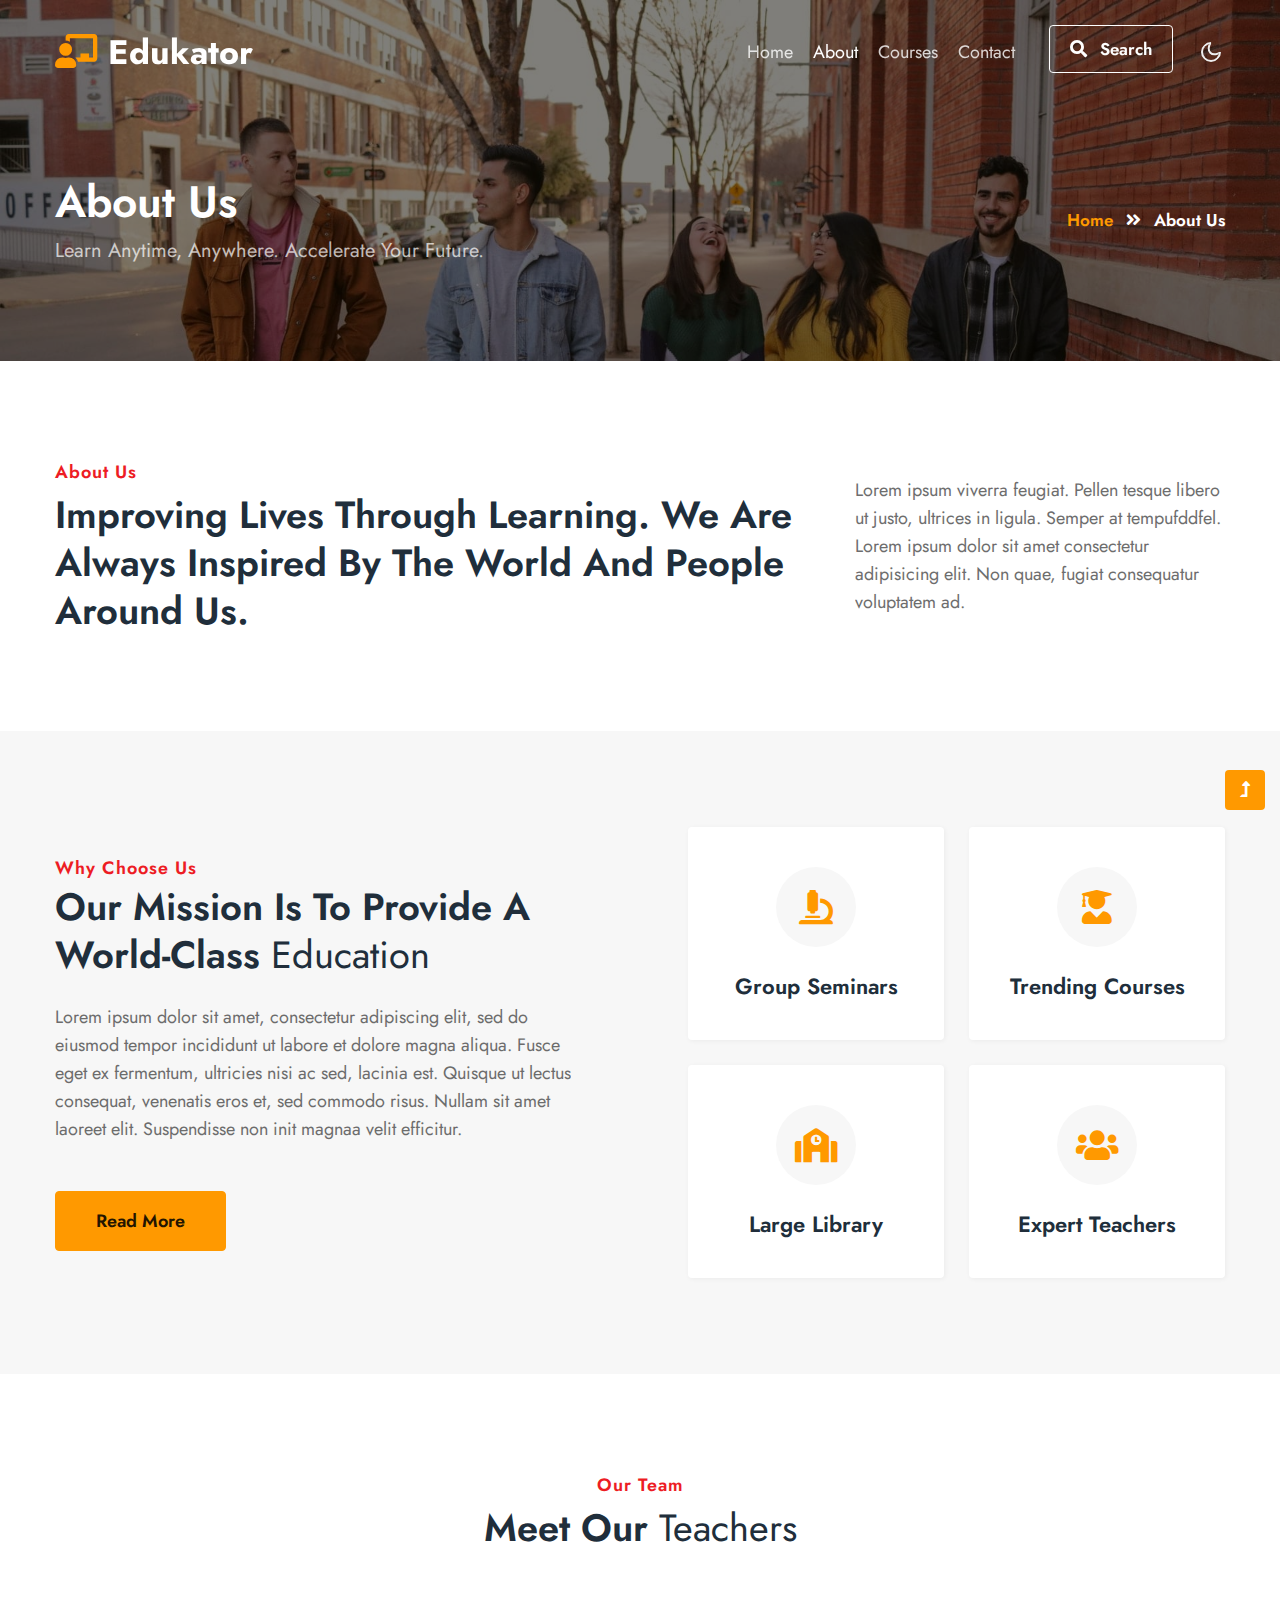
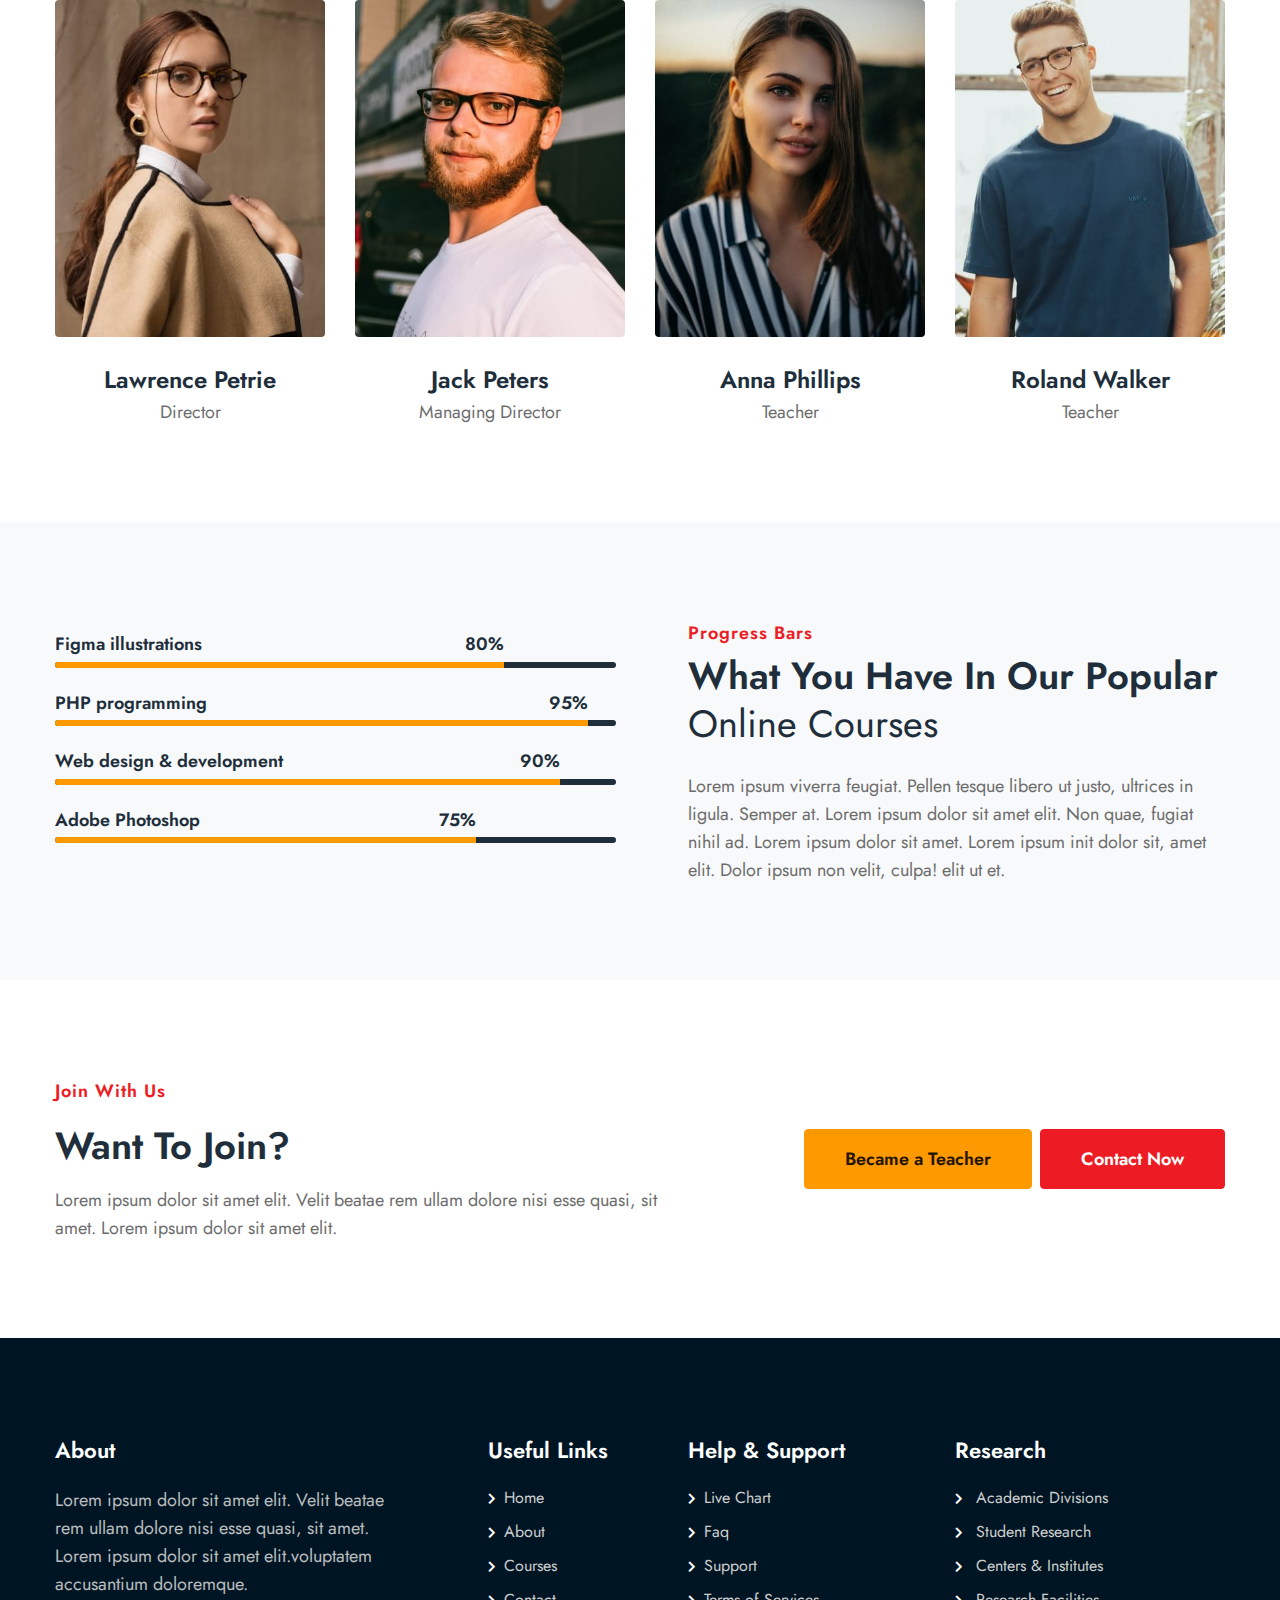
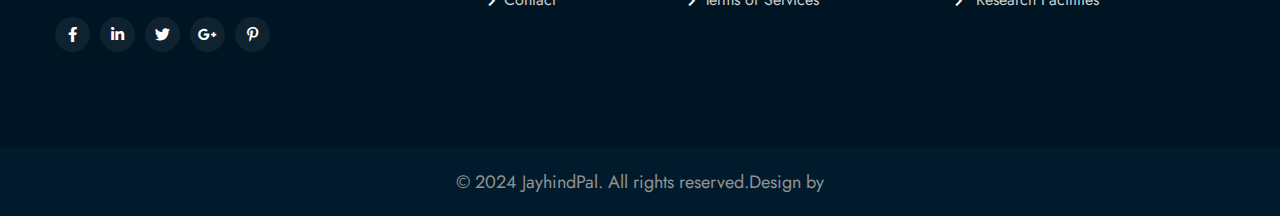
<file: about.html>
<!--
Author: W3layouts
Author URL: http://w3layouts.com
-->
<!doctype html>
<html lang="en">

<head>
  <!-- Required meta tags -->
  <meta charset="utf-8">
  <meta name="viewport" content="width=device-width, initial-scale=1, shrink-to-fit=no">
  <title>Edukator - Education Category Bootstrap Responsive Template | About </title>

  <link href="//fonts.googleapis.com/css2?family=Jost:wght@300;400;600;700&display=swap" rel="stylesheet">

  <link rel="stylesheet" href="assets/css/style-starter.css">
</head>

<body>
  <!--header-->
  <header id="site-header" class="fixed-top">
    <div class="container">
      <nav class="navbar navbar-expand-lg navbar-dark stroke">
        <h1>
          <a class="navbar-brand" href="index.html">
            <i class="fas fa-chalkboard-teacher"></i> Edukator</a>
        </h1>
        <!-- if logo is image enable this   
  <a class="navbar-brand" href="#index.html">
      <img src="image-path" alt="Your logo" title="Your logo" style="height:35px;" />
  </a> -->
        <button class="navbar-toggler  collapsed bg-gradient" type="button" data-toggle="collapse"
          data-target="#navbarTogglerDemo02" aria-controls="navbarTogglerDemo02" aria-expanded="false"
          aria-label="Toggle navigation">
          <span class="navbar-toggler-icon fa icon-expand fa-bars"></span>
          <span class="navbar-toggler-icon fa icon-close fa-times"></span>
          </span>
        </button>
        <div class="collapse navbar-collapse" id="navbarTogglerDemo02">
          <ul class="navbar-nav ml-lg-auto">
            <li class="nav-item">
              <a class="nav-link" href="index.html">Home <span class="sr-only">(current)</span></a>
            </li>
            <li class="nav-item active">
              <a class="nav-link" href="about.html">About</a>
            </li>
            <li class="nav-item">
              <a class="nav-link" href="courses.html">Courses</a>
            </li>
            <li class="nav-item mr-lg-1">
              <a class="nav-link" href="contact.html">Contact</a>
            </li>
            <!--/search-right-->
            <li class="header-search mr-lg-2 mt-lg-0 mt-4 position-relative">
              <div class="search-right">
                <a href="#search" class="btn btn-style search-btn" title="search"><span class="fas fa-search mr-2"
                    aria-hidden="true"></span> Search</a>
               
              </div>
            </li>
            <!--//search-right-->
          </ul>
        </div>


        <!-- toggle switch for light and dark theme -->
        <div class="mobile-position">
          <nav class="navigation">
            <div class="theme-switch-wrapper">
              <label class="theme-switch" for="checkbox">
                <input type="checkbox" id="checkbox">
                <div class="mode-container py-1">
                  <i class="gg-sun"></i>
                  <i class="gg-moon"></i>
                </div>
              </label>
            </div>
          </nav>
        </div>
        <!-- //toggle switch for light and dark theme -->
      </nav>
    </div>
  </header>
  <!--/header-->
  <!-- breadcrumb -->
  <section class="w3l-about-breadcrumb text-center">
    <div class="breadcrumb-bg breadcrumb-bg-about py-5">
      <div class="container py-lg-5 py-md-4">
        <div class="w3breadcrumb-gids">
          <div class="w3breadcrumb-left text-left">
            <h2 class="title AboutPageBanner">
              About Us </h2>
            <p class="inner-page-para mt-2">
              Learn Anytime, Anywhere.
              Accelerate Your Future.</p>
          </div>
          <div class="w3breadcrumb-right">
            <ul class="breadcrumbs-custom-path">
              <li><a href="index.html">Home</a></li>
              <li class="active"><span class="fas fa-angle-double-right mx-2"></span> About Us</li>
            </ul>
          </div>
        </div>
      </div>
    </div>
  </section>
  <!--//breadcrumb-->
  <!--/w3l-aboutblock1-->
  <section class="w3l-aboutblock1" id="about">
    <div class="midd-w3 py-5">
      <div class="container py-lg-5 py-md-4 py-2">
        <div class="row">
          <div class="col-lg-8 left-wthree-img pr-lg-5">
            <h5 class="title-subw3hny mb-1">About Us</h5>
            <h3 class="title-w3l">Improving lives through Learning.
              We are always inspired by the world and people around us.</h3>
          </div>
          <div class="col-lg-4 mt-lg-0 mt-5 about-right-faq align-self">

            <p class="">Lorem ipsum viverra feugiat. Pellen tesque libero ut justo,
              ultrices in ligula. Semper at tempufddfel. Lorem ipsum dolor sit amet consectetur adipisicing
              elit. Non quae, fugiat consequatur voluptatem ad.</p>

          </div>
        </div>
      </div>
    </div>
  </section>
  <!--//w3l-aboutblock1-->
  <!-- features-section -->
  <section class="w3l-features py-5" id="work">
    <div class="container py-lg-5 py-md-4 py-2">
      <div class="row main-cont-wthree-2 align-items-center">
        <div class="col-lg-6 feature-grid-left pr-lg-5">
          <h5 class="title-subw3hny">Why Choose Us</h5>
          <h3 class="title-w3l mb-4">Our Mission is to Provide a World‑class <span class="inn-text">Education</span>
          </h3>
          <p class="text-para">Lorem ipsum dolor sit amet, consectetur adipiscing elit, sed do eiusmod tempor
            incididunt ut labore et dolore magna aliqua. Fusce eget ex fermentum, ultricies nisi ac sed,
            lacinia est. Quisque ut lectus consequat, venenatis eros et, sed commodo risus. Nullam sit
            amet laoreet elit. Suspendisse non init magnaa velit efficitur.
          </p>
          <a href="about.html" class="btn btn-style btn-primary mt-lg-5 mt-4">Read More</a>
        </div>
        <div class="col-lg-6 feature-grid-right mt-lg-0 mt-5 pl-lg-5">
          <div class="call-grids-w3 d-grid">
            <div class="grids-1 box-wrap">
              <div class="icon">
                <i class="fas fa-microscope"></i>
              </div>
              <h4><a href="about.html" class="title-head">Group Seminars</a></h4>
            </div>
            <div class="grids-1 box-wrap">
              <div class="icon">
                <i class="fas fa-user-graduate"></i>
              </div>
              <h4><a href="about.html" class="title-head">Trending Courses</a></h4>
            </div>
            <div class="grids-1 box-wrap">
              <div class="icon">
                <i class="fas fa-school"></i>
              </div>
              <h4><a href="about.html" class="title-head">Large Library</a></h4>
            </div>
            <div class="grids-1 box-wrap">
              <div class="icon">
                <i class="fas fa-users"></i>
              </div>
              <h4><a href="about.html" class="title-head">Expert Teachers</a></h4>
            </div>
          </div>
        </div>
      </div>
    </div>
  </section>
  <!-- features section -->
  <!--/team-sec-->
  <section class="w3l-team-main team py-5" id="team">
    <div class="container py-lg-5">
      <h5 class="title-subw3hny mb-1 text-center">Our Team</h5>
      <h3 class="title-w3l text-center">Meet Our <span class="inn-text">Teachers</span></h3>
      <div class="row team-row">
        <div class="col-lg-3 col-6 team-wrap mt-5">
          <div class="team-member text-center">
            <div class="team-img">
              <img src="assets/images/team1.jpg" alt="" class="radius-image">
              <div class="overlay-team">
                <div class="team-details text-center">
                  <div class="socials mt-20">
                    <a href="#url">
                      <span class="fab fa-facebook-f"></span>
                    </a>
                    <a href="#url">
                      <span class="fab fa-twitter"></span>
                    </a>
                    <a href="#url">
                      <span class="fab fa-linkedin-in"></span>
                    </a>
                  </div>
                </div>
              </div>
            </div>
            <a href="#url" class="team-title">Lawrence Petrie</a>
            <p>Director</p>
          </div>
        </div>
        <!-- end team member -->
        <div class="col-lg-3 col-6 team-wrap mt-5">
          <div class="team-member text-center">
            <div class="team-img">
              <img src="assets/images/team2.jpg" alt="" class="radius-image">
              <div class="overlay-team">
                <div class="team-details text-center">
                  <div class="socials mt-20">
                    <a href="#url">
                      <span class="fab fa-facebook-f"></span>
                    </a>
                    <a href="#url">
                      <span class="fab fa-twitter"></span>
                    </a>
                    <a href="#url">
                      <span class="fab fa-linkedin-in"></span>
                    </a>
                  </div>
                </div>
              </div>
            </div>
            <a href="#url" class="team-title">Jack Peters</a>
            <p>Managing Director</p>
          </div>
        </div>
        <!-- end team member -->
        <div class="col-lg-3 col-6 team-wrap mt-5">
          <div class="team-member text-center">
            <div class="team-img">
              <img src="assets/images/team3.jpg" alt="" class="radius-image">
              <div class="overlay-team">
                <div class="team-details text-center">
                  <div class="socials mt-20">
                    <a href="#url">
                      <span class="fab fa-facebook-f"></span>
                    </a>
                    <a href="#url">
                      <span class="fab fa-twitter"></span>
                    </a>
                    <a href="#url">
                      <span class="fab fa-linkedin-in"></span>
                    </a>
                  </div>
                </div>
              </div>
            </div>
            <a href="#url" class="team-title">Anna Phillips</a>
            <p>Teacher</p>
          </div>
        </div>
        <!-- end team member -->
        <div class="col-lg-3 col-6 team-wrap mt-5">
          <div class="team-member last text-center">
            <div class="team-img">
              <img src="assets/images/team4.jpg" alt="" class="radius-image">
              <div class="overlay-team">
                <div class="team-details text-center">
                  <div class="socials mt-20">
                    <a href="#url">
                      <span class="fab fa-facebook-f"></span>
                    </a>
                    <a href="#url">
                      <span class="fab fa-twitter"></span>
                    </a>
                    <a href="#url">
                      <span class="fab fa-linkedin-in"></span>
                    </a>
                  </div>
                </div>
              </div>
            </div>
            <a href="#url" class="team-title">Roland Walker</a>
            <p>Teacher</p>
          </div>
        </div>
      </div>
  </section>
  <!--//team-sec-->
  <!--/progress-->
  <section class="w3l-servicesblock w3l-servicesblock1 py-5" id="progress">
    <div class="container py-lg-5 py-md-4 py-2">
      <div class="row">
        <div class="col-lg-6 align-self pr-lg-4">
          <div class="progress-info info1">
            <h6 class="progress-tittle">Figma illustrations <span class="">80%</span></h6>
            <div class="progress">
              <div class="progress-bar progress-bar-striped" role="progressbar" style="width: 80%" aria-valuenow="90"
                aria-valuemin="0" aria-valuemax="100">
              </div>
            </div>
          </div>
          <div class="progress-info info2">
            <h6 class="progress-tittle">PHP programming <span class="">95%</span>
            </h6>
            <div class="progress">
              <div class="progress-bar progress-bar-striped" role="progressbar" style="width: 95%" aria-valuenow="95"
                aria-valuemin="0" aria-valuemax="100">
              </div>
            </div>
          </div>
          <div class="progress-info info3">
            <h6 class="progress-tittle">Web design & development <span class="">90%</span></h6>
            <div class="progress">
              <div class="progress-bar progress-bar-striped" role="progressbar" style="width: 90%" aria-valuenow="95"
                aria-valuemin="0" aria-valuemax="100">
              </div>
            </div>
          </div>
          <div class="progress-info info4">
            <h6 class="progress-tittle">Adobe Photoshop <span class="">75%</span></h6>
            <div class="progress">
              <div class="progress-bar progress-bar-striped" role="progressbar" style="width: 75%" aria-valuenow="95"
                aria-valuemin="0" aria-valuemax="100">
              </div>
            </div>
          </div>
         
        </div>
        <div class="col-lg-6 mt-lg-0 mt-5 pl-lg-5">
          <h5 class="title-subw3hny mb-1">Progress Bars</h5>
          <h3 class="title-w3l">What you have in our Popular <span class="inn-text">Online Courses</span></h3>
          <p class="mt-md-4 mt-3">Lorem ipsum viverra feugiat. Pellen tesque libero ut justo,
            ultrices in ligula. Semper at. Lorem ipsum dolor sit amet
            elit. Non quae, fugiat nihil ad. Lorem ipsum dolor sit amet. Lorem ipsum init
            dolor sit, amet elit. Dolor ipsum non velit, culpa! elit ut et.</p>
         
        </div>
      </div>
    </div>
  </section>
  <!--//progress-->
  <!--/w3l-project-->
  <section class="w3l-join-main py-5">
    <div class="container py-md-5 py-2">
      <div class="w3l-project-in">
        <div class="row">
          <div class="col-lg-7">
            <div class="bottom-info">
              <div class="header-section pr-lg-5">
                <h5 class="title-subw3hny mb-3">Join With Us</h5>
                <h3 class="title-w3l mb-3">Want to Join?</span>
                </h3>
                <p>Lorem ipsum dolor sit amet elit. Velit beatae rem ullam dolore nisi esse quasi, sit amet. Lorem ipsum
                  dolor sit amet elit.</p>
              </div>
            </div>
          </div>
          <div class="col-lg-5 align-self mt-lg-0 mt-sm-5 mt-4">
            <div class="d-sm-flex justify-content-end">
              <a href="#" class="btn btn-primary btn-style mr-sm-2"> Became a Teacher</a>
              <a href="#" class="btn btn-secondary btn-style"> Contact Now </a>
            </div>
          </div>
        </div>
      </div>
    </div>
  </section>
  <!--//w3l-project-->
  <!--/footer-->
  <footer class="w3l-footer-22 position-relative">
    <div class="footer-sub py-5">
      <div class="container py-md-5">
        <div class="row sub-columns">

          <div class="col-lg-4 col-md-6 sub-one-left ab-right-cont pr-lg-5 mb-md-0  mb-4">
            <h6>About </h6>
            <p>Lorem ipsum dolor sit amet elit. Velit beatae rem ullam dolore nisi esse quasi, sit amet.
              Lorem ipsum dolor sit amet elit.voluptatem accusantium
              doloremque.</p>
            <div class="columns-2">
              <ul class="social">
                <li><a href="#facebook"><span class="fab fa-facebook-f" aria-hidden="true"></span></a>
                </li>
                <li><a href="#linkedin"><span class="fab fa-linkedin-in" aria-hidden="true"></span></a>
                </li>
                <li><a href="#twitter"><span class="fab fa-twitter" aria-hidden="true"></span></a>
                </li>
                <li><a href="#google"><span class="fab fa-google-plus-g" aria-hidden="true"></span></a>
                </li>
                <li><a href="#pinterest"><span class="fab fa-pinterest-p" aria-hidden="true"></span></a>
                </li>
              </ul>
            </div>
          </div>
          <div class="col-lg-2 col-md-6 sub-two-right pl-lg-5">
            <h6>Useful Links</h6>
            <ul>
              <li><a href="index.html"><span class="fas fa-chevron-right mr-2"></span>Home</a>
              </li>
              <li><a href="about.html"><span class="fas fa-chevron-right mr-2"></span>About</a>
              </li>
              <li><a href="courses.html"><span class="fas fa-chevron-right mr-2"></span>Courses</a></li>
              <li><a href="contact.html"><span class="fas fa-chevron-right mr-2"></span>Contact</a></li>
            </ul>
          </div>
          <div class="col-lg-3 col-md-6 sub-two-right pl-lg-5 mt-md-0 mt-4">
            <h6>Help & Support</h6>
            <ul>
              <li><a href="#live"><span class="fas fa-chevron-right mr-2"></span>Live
                  Chart</a></li>
              <li><a href="#faq"><span class="fas fa-chevron-right mr-2"></span>Faq</a>
              </li>
              <li><a href="#support"><span class="fas fa-chevron-right mr-2"></span>Support</a>
              </li>
              <li><a href="#terms"><span class="fas fa-chevron-right mr-2"></span>Terms
                  of Services</a></li>
            </ul>
          </div>
          <div class="col-lg-3 col-md-6 sub-two-right mt-md-0 mt-4">
            <h6>Research</h6>
            <ul>
              <li><a href="#"><span class="fas fa-chevron-right mr-2"></span> Academic Divisions</a>
              </li>
              <li><a href="#"><span class="fas fa-chevron-right mr-2"></span> Student Research</a>
              </li>
              <li><a href="#"><span class="fas fa-chevron-right mr-2"></span> Centers & Institutes</a>
              </li>
              <li><a href="#"><span class="fas fa-chevron-right mr-2"></span> Research Facilities</a></li>
            </ul>
          </div>
        </div>
      </div>
    </div>
    </div>
    <!-- copyright -->
    <div class="copyright-footer text-center">
      <div class="container">
        <div class="columns">
          <p>© 2024 JayhindPal. All rights reserved.Design by<a href="https://github.com/paljayhind2005" target="_blank">
          </a>
  </p>
        </div>
      </div>
    </div>
    <!-- //copyright -->
  </footer>
  <!-- //footer -->

  <!-- Js scripts -->
  <!-- move top -->
  <button onclick="topFunction()" id="movetop" title="Go to top">
    <span class="fas fa-level-up-alt" aria-hidden="true"></span>
  </button>
  <script>
    // When the user scrolls down 20px from the top of the document, show the button
    window.onscroll = function () {
      scrollFunction()
    };

    function scrollFunction() {
      if (document.body.scrollTop > 20 || document.documentElement.scrollTop > 20) {
        document.getElementById("movetop").style.display = "block";
      } else {
        document.getElementById("movetop").style.display = "none";
      }
    }

    // When the user clicks on the button, scroll to the top of the document
    function topFunction() {
      document.body.scrollTop = 0;
      document.documentElement.scrollTop = 0;
    }
  </script>
  <!-- //move top -->

  <!-- Template JavaScript -->
  <script src="assets/js/jquery-3.3.1.min.js"></script>
  <script src="assets/js/theme-change.js"></script>
  <!-- disable body scroll which navbar is in active -->
  <script>
    $(function () {
      $('.navbar-toggler').click(function () {
        $('body').toggleClass('noscroll');
      })
    });
  </script>
  <!-- disable body scroll which navbar is in active -->

  <!--/MENU-JS-->
  <script>
    $(window).on("scroll", function () {
      var scroll = $(window).scrollTop();

      if (scroll >= 80) {
        $("#site-header").addClass("nav-fixed");
      } else {
        $("#site-header").removeClass("nav-fixed");
      }
    });

    //Main navigation Active Class Add Remove
    $(".navbar-toggler").on("click", function () {
      $("header").toggleClass("active");
    });
    $(document).on("ready", function () {
      if ($(window).width() > 991) {
        $("header").removeClass("active");
      }
      $(window).on("resize", function () {
        if ($(window).width() > 991) {
          $("header").removeClass("active");
        }
      });
    });
  </script>
  <!--//MENU-JS-->
  <script src="assets/js/bootstrap.min.js"></script>

</body>

</html>
</file>
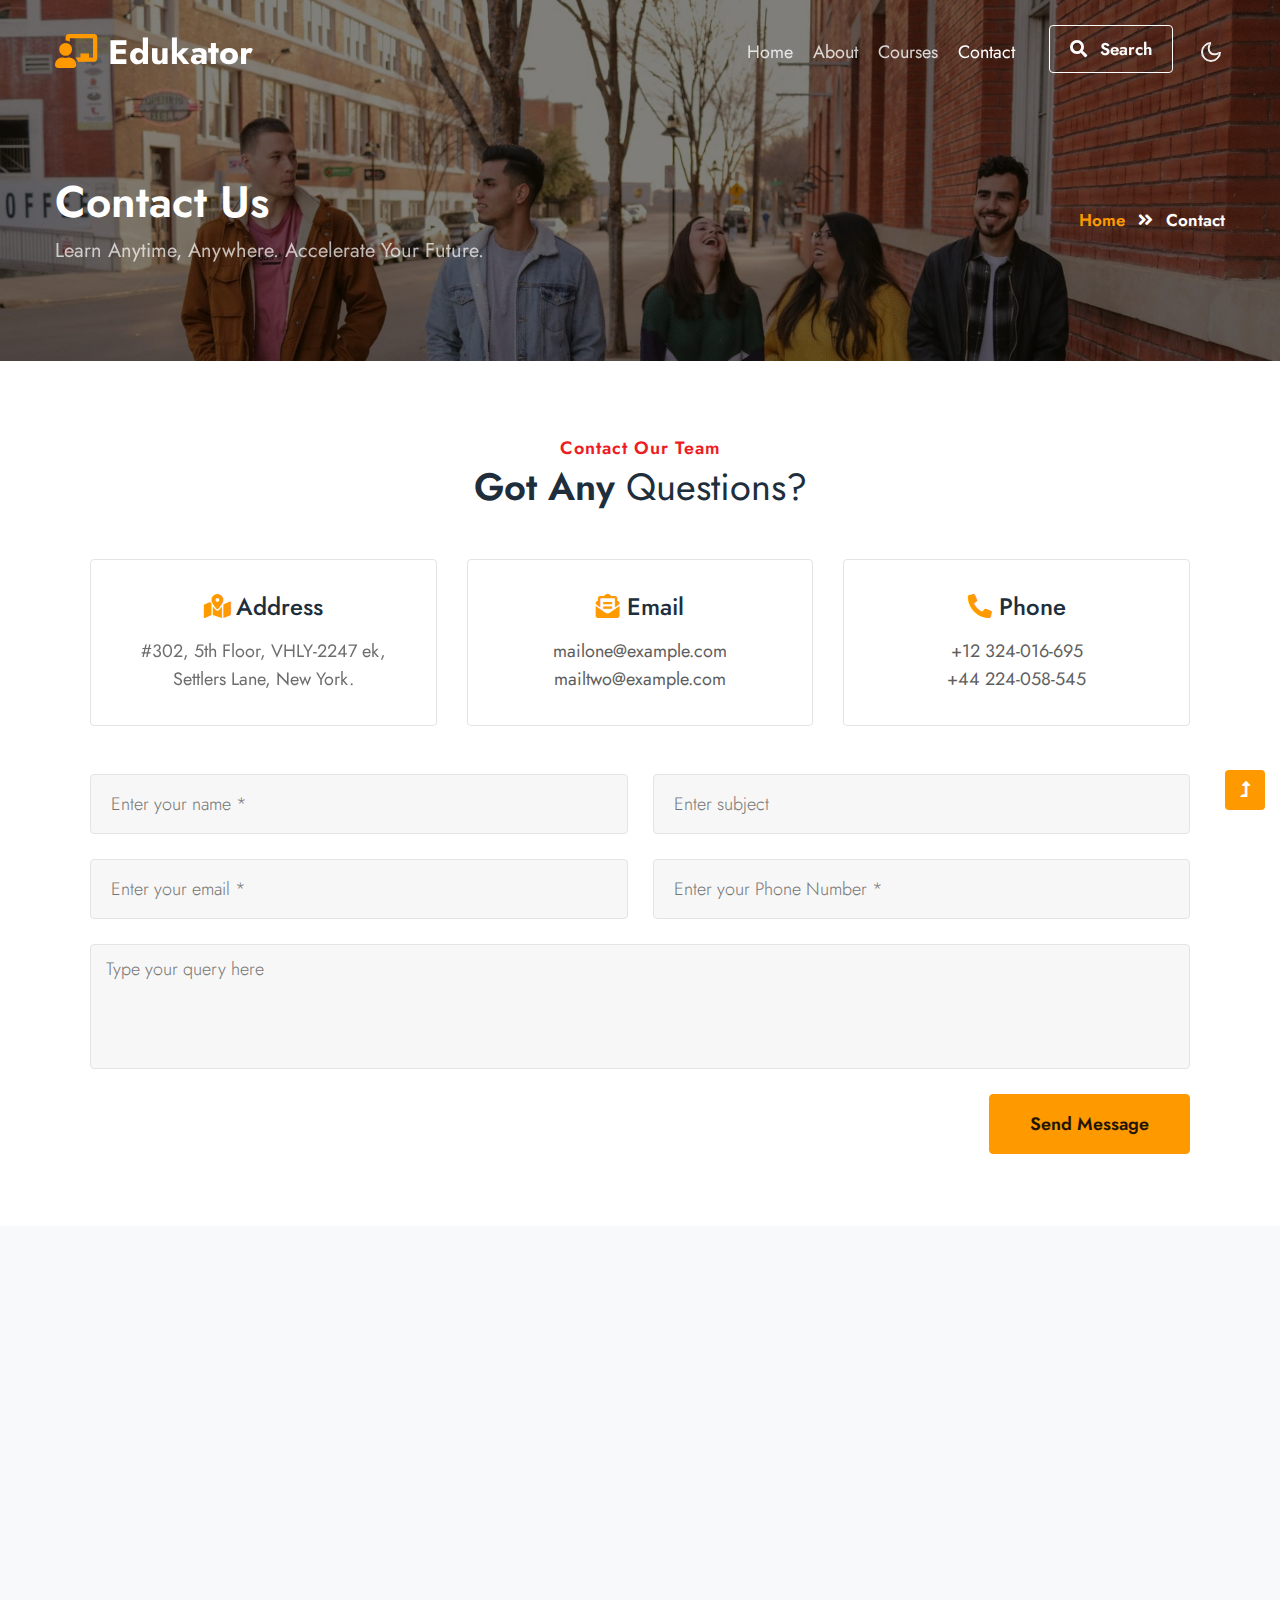
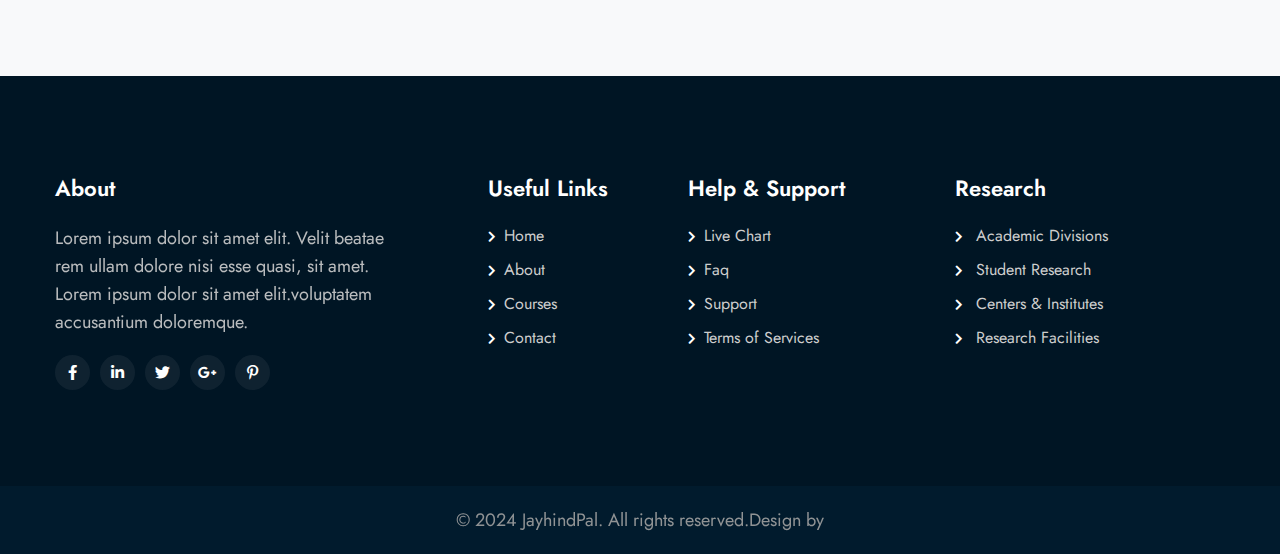
<file: contact.html>
<!--
Author: W3layouts
Author URL: http://w3layouts.com
-->
<!doctype html>
<html lang="en">

<head>
  <!-- Required meta tags -->
  <meta charset="utf-8">
  <meta name="viewport" content="width=device-width, initial-scale=1, shrink-to-fit=no">
  <title>Edukator - Education Category Bootstrap Responsive Template | Contact :: W3layouts</title>
  <!-- google fonts -->
  <link href="//fonts.googleapis.com/css2?family=Jost:wght@300;400;600;700&display=swap" rel="stylesheet">
  <!-- Template CSS -->
  <link rel="stylesheet" href="assets/css/style-starter.css">
</head>

<body>
  <!--header-->
  <header id="site-header" class="fixed-top">
    <div class="container">
      <nav class="navbar navbar-expand-lg navbar-dark stroke">
        <h1>
          <a class="navbar-brand" href="index.html">
            <i class="fas fa-chalkboard-teacher"></i> Edukator</a>
        </h1>
        <!-- if logo is image enable this   
  <a class="navbar-brand" href="#index.html">
      <img src="image-path" alt="Your logo" title="Your logo" style="height:35px;" />
  </a> -->
        <button class="navbar-toggler  collapsed bg-gradient" type="button" data-toggle="collapse"
          data-target="#navbarTogglerDemo02" aria-controls="navbarTogglerDemo02" aria-expanded="false"
          aria-label="Toggle navigation">
          <span class="navbar-toggler-icon fa icon-expand fa-bars"></span>
          <span class="navbar-toggler-icon fa icon-close fa-times"></span>
          </span>
        </button>
        <div class="collapse navbar-collapse" id="navbarTogglerDemo02">
          <ul class="navbar-nav ml-lg-auto">
            <li class="nav-item">
              <a class="nav-link" href="index.html">Home <span class="sr-only">(current)</span></a>
            </li>
            <li class="nav-item">
              <a class="nav-link" href="about.html">About</a>
            </li>
            <li class="nav-item">
              <a class="nav-link" href="courses.html">Courses</a>
            </li>

            <li class="nav-item mr-lg-1 active">
              <a class="nav-link" href="contact.html">Contact</a>
            </li>
            <!--/search-right-->
            <li class="header-search mr-lg-2 mt-lg-0 mt-4 position-relative">
              <div class="search-right">
                <a href="#search" class="btn btn-style search-btn" title="search"><span class="fas fa-search mr-2"
                    aria-hidden="true"></span> Search</a>

              </div>
            </li>
            <!--//search-right-->
          </ul>
        </div>


        <!-- toggle switch for light and dark theme -->
        <div class="mobile-position">
          <nav class="navigation">
            <div class="theme-switch-wrapper">
              <label class="theme-switch" for="checkbox">
                <input type="checkbox" id="checkbox">
                <div class="mode-container py-1">
                  <i class="gg-sun"></i>
                  <i class="gg-moon"></i>
                </div>
              </label>
            </div>
          </nav>
        </div>
        <!-- //toggle switch for light and dark theme -->
      </nav>
    </div>
  </header>
  <!--/header-->
  <!-- breadcrumb -->
  <section class="w3l-about-breadcrumb text-center">
    <div class="breadcrumb-bg breadcrumb-bg-about py-5">
      <div class="container py-lg-5 py-md-4">
        <div class="w3breadcrumb-gids">
          <div class="w3breadcrumb-left text-left">
            <h2 class="title AboutPageBanner">
              Contact Us </h2>
            <p class="inner-page-para mt-2">
              Learn Anytime, Anywhere.
              Accelerate Your Future.</p>
          </div>
          <div class="w3breadcrumb-right">
            <ul class="breadcrumbs-custom-path">
              <li><a href="index.html">Home</a></li>
              <li class="active"><span class="fas fa-angle-double-right mx-2"></span> Contact</li>
            </ul>
          </div>
        </div>
      </div>
    </div>
  </section>
  <!--//breadcrumb-->
  <!-- contacts-5-grid -->
<div class="w3l-contact-10 py-5" id="contact">
    <div class="form-41-mian pt-lg-4 pt-md-3 pb-lg-4">
        <div class="container">
            <div class="heading text-center mx-auto">
              <h5 class="title-subw3hny text-center">Contact our team</h5>
              <h3 class="title-w3l">Got any <span class="inn-text">Questions? </span></h3>
            </div>
            <div class="contacts-5-grid-main mt-5">
                <div class="contacts-5-grid">
                    <div class="map-content-5">
                        <div class="d-grid grid-col-2">
                            <div class="contact-type">
                                <div class="address-grid">
                                    <h6><span class="fas fa-map-marked-alt"></span> Address</h6>
                                    <p>#302, 5th Floor, VHLY-2247 ek, Settlers Lane, New York.</p>
                                    
                                </div>
                                <div class="address-grid">
                                    <h6><span class="fas fa-envelope-open-text"></span> Email</h6>
                                    <a href="mailto:mailone@example.com" class="link1">mailone@example.com</a>
                                    <a href="mailto:mailtwo@example.com"
                                        class="link1">mailtwo@example.com</a>
                                        
                                </div>
                                <div class="address-grid">
                                    <h6><span class="fas fa-phone-alt"></span> Phone</h6>
                                    <a href="tel:+12 324-016-695" class="link1">+12 324-016-695</a>
                                    <a href="tel:+44 224-058-545" class="link1">+44 224-058-545</a>
                                    
                                </div>
                            </div>
                        </div>
                    </div>
                </div>
            </div>
            <div class="form-inner-cont mt-5">
                <form action="#" method="post" class="signin-form">
                    <div class="form-grids">
                        <div class="form-input">
                            <input type="text" name="Name"  placeholder="Enter your name *"
                                required="" />
                        </div>
                        <div class="form-input">
                            <input type="text" name="Subject" placeholder="Enter subject "
                                required />
                        </div>
                        <div class="form-input">
                            <input type="email" name="Sender"  placeholder="Enter your email *"
                                required />
                        </div>
                        <div class="form-input">
                            <input type="text" name="Phone" placeholder="Enter your Phone Number *"
                                required />
                        </div>
                    </div>
                    <div class="form-input">
                        <textarea name="Message" placeholder="Type your query here"
                            required=""></textarea>
                    </div>
                    <div class="text-right">
                        <button class="btn btn-style btn-primary">Send Message</button>
                    </div>
                </form>
            </div>
        </div>
    </div>
    <!-- //contacts-5-grid -->
</div>

<div class="contacts-sub-5">
    <iframe
        src="https://www.google.com/maps/embed?pb=!1m18!1m12!1m3!1d387193.305935303!2d-74.25986548248684!3d40.69714941932609!2m3!1f0!2f0!3f0!3m2!1i1024!2i768!4f13.1!3m3!1m2!1s0x89c24fa5d33f083b%3A0xc80b8f06e177fe62!2sNew+York%2C+NY%2C+USA!5e0!3m2!1sen!2sin!4v1563262564932!5m2!1sen!2sin"
        style="border:0" allowfullscreen></iframe>
</div>
  <!--/footer-->
  <footer class="w3l-footer-22 position-relative">
    <div class="footer-sub py-5">
      <div class="container py-md-5">
        <div class="row sub-columns">

          <div class="col-lg-4 col-md-6 sub-one-left ab-right-cont pr-lg-5 mb-md-0  mb-4">
            <h6>About </h6>
            <p>Lorem ipsum dolor sit amet elit. Velit beatae rem ullam dolore nisi esse quasi, sit amet.
              Lorem ipsum dolor sit amet elit.voluptatem accusantium
              doloremque.</p>
            <div class="columns-2">
              <ul class="social">
                <li><a href="#facebook"><span class="fab fa-facebook-f" aria-hidden="true"></span></a>
                </li>
                <li><a href="#linkedin"><span class="fab fa-linkedin-in" aria-hidden="true"></span></a>
                </li>
                <li><a href="#twitter"><span class="fab fa-twitter" aria-hidden="true"></span></a>
                </li>
                <li><a href="#google"><span class="fab fa-google-plus-g" aria-hidden="true"></span></a>
                </li>
                <li><a href="#pinterest"><span class="fab fa-pinterest-p" aria-hidden="true"></span></a>
                </li>
              </ul>
            </div>
          </div>
          <div class="col-lg-2 col-md-6 sub-two-right pl-lg-5">
            <h6>Useful Links</h6>
            <ul>
              <li><a href="index.html"><span class="fas fa-chevron-right mr-2"></span>Home</a>
              </li>
              <li><a href="about.html"><span class="fas fa-chevron-right mr-2"></span>About</a>
              </li>
              <li><a href="courses.html"><span class="fas fa-chevron-right mr-2"></span>Courses</a></li>
              <li><a href="contact.html"><span class="fas fa-chevron-right mr-2"></span>Contact</a></li>
            </ul>
          </div>
          <div class="col-lg-3 col-md-6 sub-two-right pl-lg-5 mt-md-0 mt-4">
            <h6>Help & Support</h6>
            <ul>
              <li><a href="#live"><span class="fas fa-chevron-right mr-2"></span>Live
                  Chart</a></li>
              <li><a href="#faq"><span class="fas fa-chevron-right mr-2"></span>Faq</a>
              </li>
              <li><a href="#support"><span class="fas fa-chevron-right mr-2"></span>Support</a>
              </li>
              <li><a href="#terms"><span class="fas fa-chevron-right mr-2"></span>Terms
                  of Services</a></li>
            </ul>
          </div>
          <div class="col-lg-3 col-md-6 sub-two-right mt-md-0 mt-4">
            <h6>Research</h6>
            <ul>
              <li><a href="#"><span class="fas fa-chevron-right mr-2"></span> Academic Divisions</a>
              </li>
              <li><a href="#"><span class="fas fa-chevron-right mr-2"></span> Student Research</a>
              </li>
              <li><a href="#"><span class="fas fa-chevron-right mr-2"></span> Centers & Institutes</a>
              </li>
              <li><a href="#"><span class="fas fa-chevron-right mr-2"></span> Research Facilities</a></li>
            </ul>
          </div>
        </div>
      </div>
    </div>
    </div>
    <!-- copyright -->
    <div class="copyright-footer text-center">
      <div class="container">
        <div class="columns">
          <p>© 2024 JayhindPal. All rights reserved.Design by<a href="https://github.com/paljayhind2005" target="_blank">
          </a>
  </p>
        </div>
      </div>
    </div>
    <!-- //copyright -->
  </footer>
  <!-- //footer -->

  <!-- Js scripts -->
  <!-- move top -->
  <button onclick="topFunction()" id="movetop" title="Go to top">
    <span class="fas fa-level-up-alt" aria-hidden="true"></span>
  </button>
  <script>
    // When the user scrolls down 20px from the top of the document, show the button
    window.onscroll = function () {
      scrollFunction()
    };

    function scrollFunction() {
      if (document.body.scrollTop > 20 || document.documentElement.scrollTop > 20) {
        document.getElementById("movetop").style.display = "block";
      } else {
        document.getElementById("movetop").style.display = "none";
      }
    }

    // When the user clicks on the button, scroll to the top of the document
    function topFunction() {
      document.body.scrollTop = 0;
      document.documentElement.scrollTop = 0;
    }
  </script>
  <!-- //move top -->

  <!-- Template JavaScript -->
  <script src="assets/js/jquery-3.3.1.min.js"></script>
  <script src="assets/js/theme-change.js"></script>
  <!-- disable body scroll which navbar is in active -->
  <script>
    $(function () {
      $('.navbar-toggler').click(function () {
        $('body').toggleClass('noscroll');
      })
    });
  </script>
  <!-- disable body scroll which navbar is in active -->

  <!--/MENU-JS-->
  <script>
    $(window).on("scroll", function () {
      var scroll = $(window).scrollTop();

      if (scroll >= 80) {
        $("#site-header").addClass("nav-fixed");
      } else {
        $("#site-header").removeClass("nav-fixed");
      }
    });

    //Main navigation Active Class Add Remove
    $(".navbar-toggler").on("click", function () {
      $("header").toggleClass("active");
    });
    $(document).on("ready", function () {
      if ($(window).width() > 991) {
        $("header").removeClass("active");
      }
      $(window).on("resize", function () {
        if ($(window).width() > 991) {
          $("header").removeClass("active");
        }
      });
    });
  </script>
  <!--//MENU-JS-->
  <script src="assets/js/bootstrap.min.js"></script>

</body>

</html>
</file>
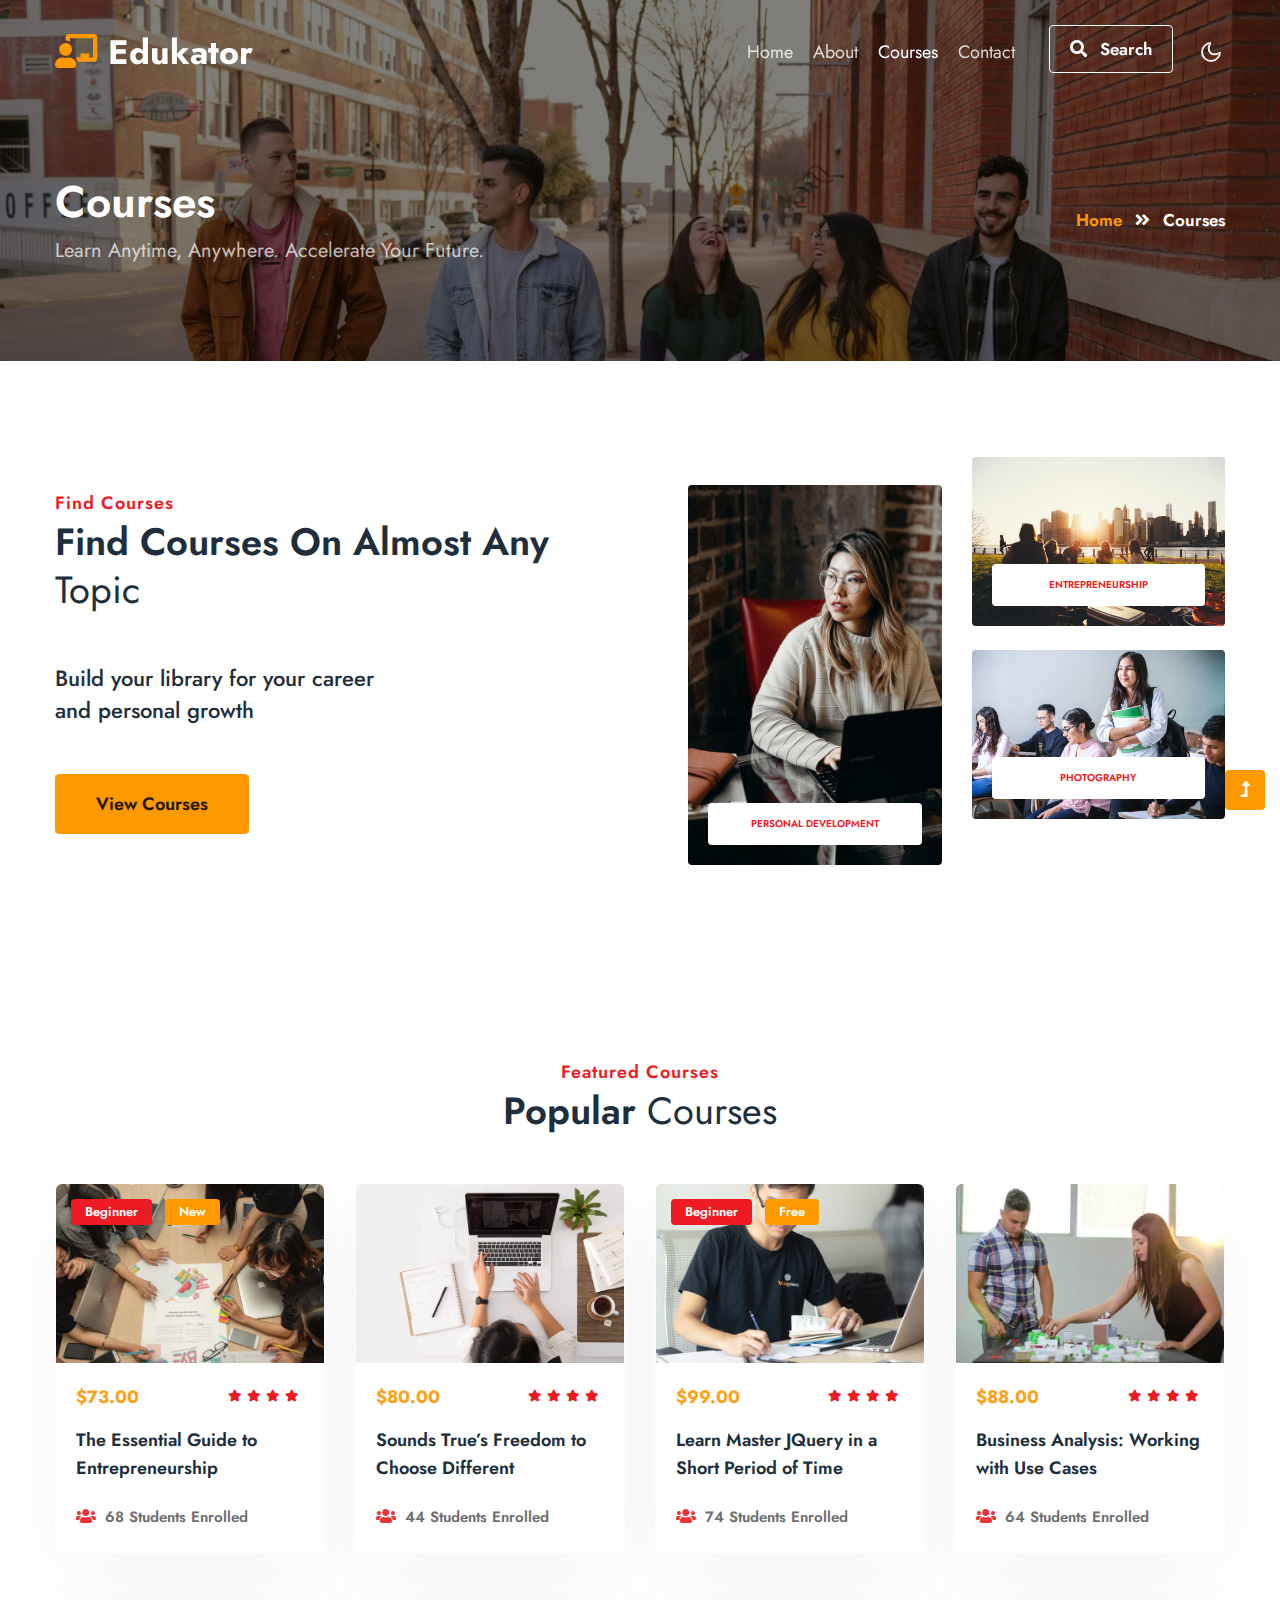
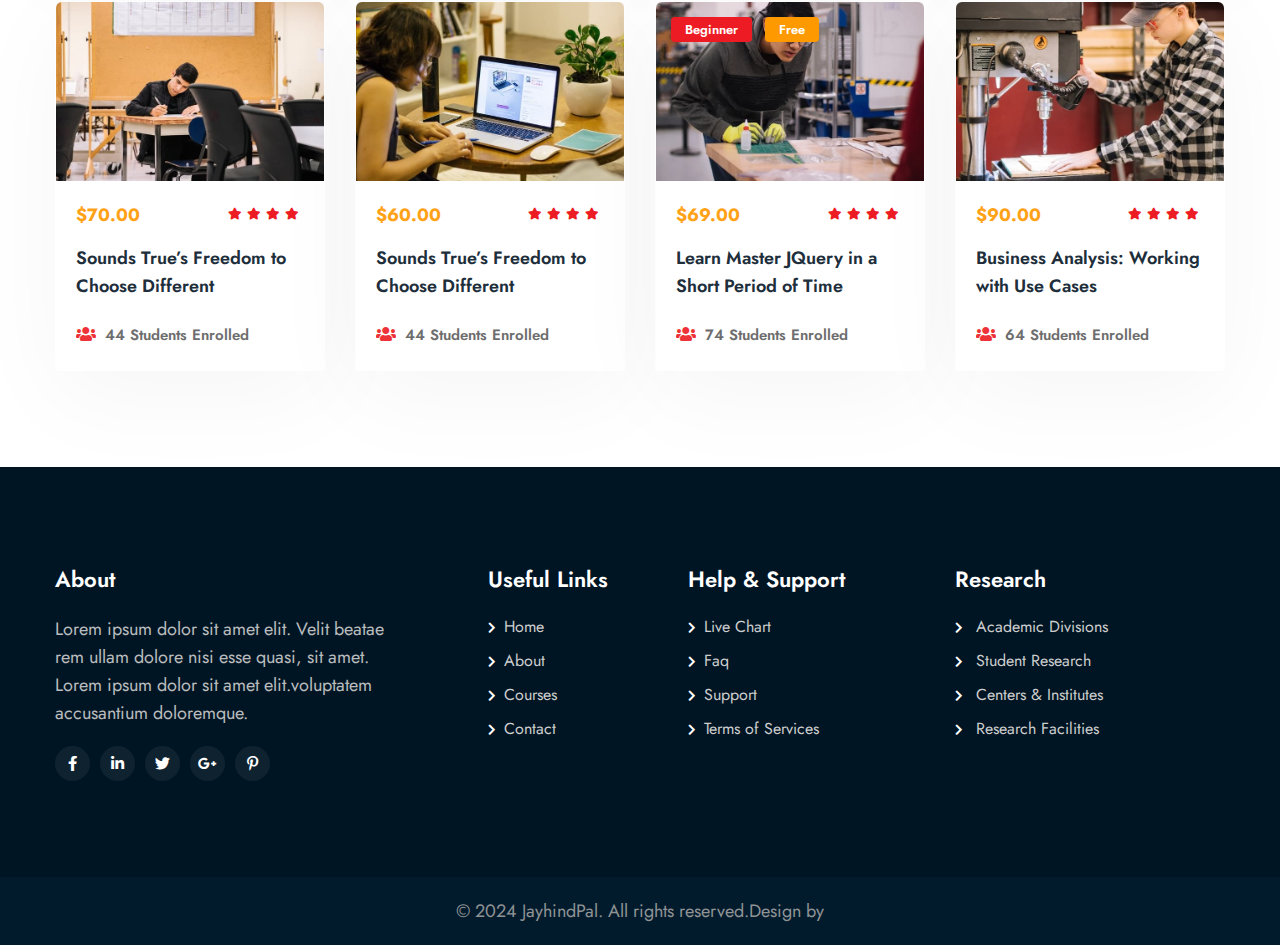
<file: courses.html>
<!--
Author: W3layouts
Author URL: http://w3layouts.com
-->
<!doctype html>
<html lang="en">

<head>
  <!-- Required meta tags -->
  <meta charset="utf-8">
  <meta name="viewport" content="width=device-width, initial-scale=1, shrink-to-fit=no">
  <title>Edukator - Education Category Bootstrap Responsive Template | Courses :: W3layouts</title>
  <!-- google fonts -->
  <link href="//fonts.googleapis.com/css2?family=Jost:wght@300;400;600;700&display=swap" rel="stylesheet">
  <!-- Template CSS -->
  <link rel="stylesheet" href="assets/css/style-starter.css">
</head>

<body>
  <!--header-->
  <header id="site-header" class="fixed-top">
    <div class="container">
      <nav class="navbar navbar-expand-lg navbar-dark stroke">
        <h1>
          <a class="navbar-brand" href="index.html">
            <i class="fas fa-chalkboard-teacher"></i> Edukator</a>
        </h1>
        <!-- if logo is image enable this   
  <a class="navbar-brand" href="#index.html">
      <img src="image-path" alt="Your logo" title="Your logo" style="height:35px;" />
  </a> -->
        <button class="navbar-toggler  collapsed bg-gradient" type="button" data-toggle="collapse"
          data-target="#navbarTogglerDemo02" aria-controls="navbarTogglerDemo02" aria-expanded="false"
          aria-label="Toggle navigation">
          <span class="navbar-toggler-icon fa icon-expand fa-bars"></span>
          <span class="navbar-toggler-icon fa icon-close fa-times"></span>
          </span>
        </button>
        <div class="collapse navbar-collapse" id="navbarTogglerDemo02">
          <ul class="navbar-nav ml-lg-auto">
            <li class="nav-item">
              <a class="nav-link" href="index.html">Home <span class="sr-only">(current)</span></a>
            </li>
            <li class="nav-item">
              <a class="nav-link" href="about.html">About</a>
            </li>
            <li class="nav-item active">
              <a class="nav-link" href="course.html">Courses</a>
            </li>
            <li class="nav-item mr-lg-1">
              <a class="nav-link" href="contact.html">Contact</a>
            </li>
            <!--/search-right-->
            <li class="header-search mr-lg-2 mt-lg-0 mt-4 position-relative">
              <div class="search-right">
                <a href="#search" class="btn btn-style search-btn" title="search"><span class="fas fa-search mr-2"
                    aria-hidden="true"></span> Search</a>
                
              </div>
            </li>
            <!--//search-right-->
          </ul>
        </div>


        <!-- toggle switch for light and dark theme -->
        <div class="mobile-position">
          <nav class="navigation">
            <div class="theme-switch-wrapper">
              <label class="theme-switch" for="checkbox">
                <input type="checkbox" id="checkbox">
                <div class="mode-container py-1">
                  <i class="gg-sun"></i>
                  <i class="gg-moon"></i>
                </div>
              </label>
            </div>
          </nav>
        </div>
        <!-- //toggle switch for light and dark theme -->
      </nav>
    </div>
  </header>
  <!--/header-->
  <!-- breadcrumb -->
  <section class="w3l-about-breadcrumb text-center">
    <div class="breadcrumb-bg breadcrumb-bg-about py-5">
      <div class="container py-lg-5 py-md-4">
        <div class="w3breadcrumb-gids">
          <div class="w3breadcrumb-left text-left">
            <h2 class="title AboutPageBanner">
              Courses </h2>
            <p class="inner-page-para mt-2">
              Learn Anytime, Anywhere.
              Accelerate Your Future.</p>
          </div>
          <div class="w3breadcrumb-right">
            <ul class="breadcrumbs-custom-path">
              <li><a href="index.html">Home</a></li>
              <li class="active"><span class="fas fa-angle-double-right mx-2"></span> Courses</li>
            </ul>
          </div>
        </div>
      </div>
    </div>
  </section>
  <!--//breadcrumb-->
      <!--/-->
      <section class="w3l-homeblock1" id="about">
        <div class="midd-w3 py-5">
            <div class="container py-lg-5 py-md-3">
                <div class="row cwp23-grids align-items-center">
                    <div class="col-lg-6">
                        <h5 class="title-subw3hny">Find Courses</h5>
                        <h3 class="title-w3l">Find courses on almost any <span class="inn-text">Topic</span></h3>
                        <h6 class="mt-md-4 mt-md-5 mt-4">Build your library for your career
                            <br>and personal growth</h6>
                        <a href="about.html" class="btn btn-style btn-primary mt-lg-5 mt-4">View Courses</a>
                    </div>
                    <div class="HomeAboutImages col-lg-6 mt-lg-0 mt-5 pl-lg-5">
                        <div class="cwp23-text-cols row">
                            <div class="column col-6 mt-lg-4 pt-lg-1">
                                <div class="column-w3-img position-relative">
                                    <a href="#"><img src="assets/images/ab3.jpg" alt=""
                                            class="radius-image img-fluid"></a>
                                    <div class="edu-info">
                                        <h4 class="edu-heading-title"><a href="#">Personal Development</a></h4>
                                    </div>
                                </div>

                            </div>
                            <div class="column col-6">
                                <div class="column-w3-img position-relative">
                                    <a href="#"><img src="assets/images/banner1.jpg" alt=""
                                            class="radius-image img-fluid"></a>
                                    <div class="edu-info">
                                        <h4 class="edu-heading-title"><a href="#">Entrepreneurship</a></h4>
                                    </div>
                                </div>
                                <div class="column-w3-img position-relative mt-4">
                                    <a href="#"><img src="assets/images/banner2.jpg" alt=""
                                            class="radius-image img-fluid"></a>
                                    <div class="edu-info">
                                        <h4 class="edu-heading-title"><a href="#">Photography</a></h4>
                                    </div>
                                </div>
                            </div>
                        </div>
                    </div>
                </div>
            </div>
        </div>
    </section>
    <!--//-->
  <!--/popular-Courses-->
  <section class="w3l-courses" id="courses">
    <div class="blog py-5">
      <div class="container py-md-5 py-2">
        <h5 class="title-subw3hny text-center">Featured Courses</h5>
        <h3 class="title-w3l text-center">Popular <span class="inn-text">Courses</span></h3>

        <div class="row">
          <div class="col-lg-3 col-md-6 item mt-5">
            <div class="card">
              <div class="card-header p-0 position-relative">
                <a href="#course-single" class="zoom d-block">
                  <img class="card-img-bottom d-block" src="assets/images/b1.jpg" alt="Card image cap">
                </a>
                <div class="post-pos">
                  <a href="#popular" class="receipe blue">Beginner</a>
                  <a href="#popular" class="receipe yellow ml-2">New</a>
                </div>
              </div>
              <div class="card-body course-details">
                <div class="price-review d-flex justify-content-between mb-1align-items-center">
                  <p>$73.00</p>
                  <ul class="rating-star">
                    <li><span class="fas fa-star"></span></li>
                    <li><span class="fas fa-star"></span></li>
                    <li><span class="fas fa-star"></span></li>
                    <li><span class="fas fa-star"></span></li>
                    <li><span class="fas fa-star-o"></span></li>
                  </ul>
                </div>
                <a href="#course-single" class="course-desc">The Essential Guide to Entrepreneurship
                </a>
                <div class="course-meta mt-4">
                  <div class="meta-item course-lesson">
                    <span class="fas fa-users"></span>
                    <span class="meta-value"> 68 Students enrolled</span>
                  </div>
                </div>
              </div>

            </div>
          </div>

          <div class="col-lg-3 col-md-6 item mt-5">
            <div class="card">
              <div class="card-header p-0 position-relative">
                <a href="#course-single" class="zoom d-block">
                  <img class="card-img-bottom d-block" src="assets/images/b2.jpg" alt="Card image cap">
                </a>


              </div>
              <div class="card-body course-details">
                <div class="price-review d-flex justify-content-between mb-1align-items-center">
                  <p>$80.00</p>
                  <ul class="rating-star">
                    <li><span class="fas fa-star"></span></li>
                    <li><span class="fas fa-star"></span></li>
                    <li><span class="fas fa-star"></span></li>
                    <li><span class="fas fa-star"></span></li>
                    <li><span class="fas fa-star-o"></span></li>
                  </ul>
                </div>
                <a href="#course-single" class="course-desc">Sounds True’s Freedom to Choose Different</a>
                <div class="course-meta mt-4">
                  <div class="meta-item course-lesson">
                    <span class="fas fa-users"></span>
                    <span class="meta-value"> 44 Students enrolled</span>
                  </div>
                </div>
              </div>

            </div>
          </div>

          <div class="col-lg-3 col-md-6 item mt-5">
            <div class="card">
              <div class="card-header p-0 position-relative">
                <a href="#course-single" class="zoom d-block">
                  <img class="card-img-bottom d-block" src="assets/images/b3.jpg" alt="Card image cap">
                </a>
                <div class="post-pos">
                  <a href="#reciepe" class="receipe blue">Beginner</a>
                  <a href="#popular" class="receipe yellow ml-2">Free</a>
                </div>
              </div>
              <div class="card-body course-details">
                <div class="price-review d-flex justify-content-between mb-1align-items-center">
                  <p>$99.00</p>
                  <ul class="rating-star">
                    <li><span class="fas fa-star"></span></li>
                    <li><span class="fas fa-star"></span></li>
                    <li><span class="fas fa-star"></span></li>
                    <li><span class="fas fa-star"></span></li>
                    <li><span class="fas fa-star-o"></span></li>
                  </ul>
                </div>
                <a href="#course-single" class="course-desc">Learn Master JQuery in a Short Period of
                  Time</a>
                <div class="course-meta mt-4">
                  <div class="meta-item course-lesson">
                    <span class="fas fa-users"></span>
                    <span class="meta-value"> 74 Students enrolled</span>
                  </div>
                </div>
              </div>
            </div>
          </div>

          <div class="col-lg-3 col-md-6 item mt-5">
            <div class="card">
              <div class="card-header p-0 position-relative">
                <a href="#course-single" class="zoom d-block">
                  <img class="card-img-bottom d-block" src="assets/images/b4.jpg" alt="Card image cap">
                </a>


              </div>
              <div class="card-body course-details">
                <div class="price-review d-flex justify-content-between mb-1align-items-center">
                  <p>$88.00</p>
                  <ul class="rating-star">
                    <li><span class="fas fa-star"></span></li>
                    <li><span class="fas fa-star"></span></li>
                    <li><span class="fas fa-star"></span></li>
                    <li><span class="fas fa-star"></span></li>
                    <li><span class="fas fa-star-o"></span></li>
                  </ul>
                </div>
                <a href="#course-single" class="course-desc">Business Analysis: Working with Use Cases</a>
                <div class="course-meta mt-4">
                  <div class="meta-item course-lesson">
                    <span class="fas fa-users"></span>
                    <span class="meta-value"> 64 Students enrolled</span>
                  </div>
                </div>
              </div>

            </div>
          </div>
          <div class="col-lg-3 col-md-6 item mt-5">
            <div class="card">
              <div class="card-header p-0 position-relative">
                <a href="#course-single" class="zoom d-block">
                  <img class="card-img-bottom d-block" src="assets/images/b5.jpg" alt="Card image cap">
                </a>


              </div>
              <div class="card-body course-details">
                <div class="price-review d-flex justify-content-between mb-1align-items-center">
                  <p>$70.00</p>
                  <ul class="rating-star">
                    <li><span class="fas fa-star"></span></li>
                    <li><span class="fas fa-star"></span></li>
                    <li><span class="fas fa-star"></span></li>
                    <li><span class="fas fa-star"></span></li>
                    <li><span class="fas fa-star-o"></span></li>
                  </ul>
                </div>
                <a href="#course-single" class="course-desc">Sounds True’s Freedom to Choose Different</a>
                <div class="course-meta mt-4">
                  <div class="meta-item course-lesson">
                    <span class="fas fa-users"></span>
                    <span class="meta-value"> 44 Students enrolled</span>
                  </div>
                </div>
              </div>

            </div>
          </div>
          <div class="col-lg-3 col-md-6 item mt-5">
            <div class="card">
              <div class="card-header p-0 position-relative">
                <a href="#course-single" class="zoom d-block">
                  <img class="card-img-bottom d-block" src="assets/images/b6.jpg" alt="Card image cap">
                </a>


              </div>
              <div class="card-body course-details">
                <div class="price-review d-flex justify-content-between mb-1align-items-center">
                  <p>$60.00</p>
                  <ul class="rating-star">
                    <li><span class="fas fa-star"></span></li>
                    <li><span class="fas fa-star"></span></li>
                    <li><span class="fas fa-star"></span></li>
                    <li><span class="fas fa-star"></span></li>
                    <li><span class="fas fa-star-o"></span></li>
                  </ul>
                </div>
                <a href="#course-single" class="course-desc">Sounds True’s Freedom to Choose Different</a>
                <div class="course-meta mt-4">
                  <div class="meta-item course-lesson">
                    <span class="fas fa-users"></span>
                    <span class="meta-value"> 44 Students enrolled</span>
                  </div>
                </div>
              </div>

            </div>
          </div>

          <div class="col-lg-3 col-md-6 item mt-5">
            <div class="card">
              <div class="card-header p-0 position-relative">
                <a href="#course-single" class="zoom d-block">
                  <img class="card-img-bottom d-block" src="assets/images/b7.jpg" alt="Card image cap">
                </a>
                <div class="post-pos">
                  <a href="#reciepe" class="receipe blue">Beginner</a>
                  <a href="#popular" class="receipe yellow ml-2">Free</a>
                </div>
              </div>
              <div class="card-body course-details">
                <div class="price-review d-flex justify-content-between mb-1align-items-center">
                  <p>$69.00</p>
                  <ul class="rating-star">
                    <li><span class="fas fa-star"></span></li>
                    <li><span class="fas fa-star"></span></li>
                    <li><span class="fas fa-star"></span></li>
                    <li><span class="fas fa-star"></span></li>
                    <li><span class="fas fa-star-o"></span></li>
                  </ul>
                </div>
                <a href="#course-single" class="course-desc">Learn Master JQuery in a Short Period of
                  Time</a>
                <div class="course-meta mt-4">
                  <div class="meta-item course-lesson">
                    <span class="fas fa-users"></span>
                    <span class="meta-value"> 74 Students enrolled</span>
                  </div>
                </div>
              </div>
            </div>
          </div>

          <div class="col-lg-3 col-md-6 item mt-5">
            <div class="card">
              <div class="card-header p-0 position-relative">
                <a href="#course-single" class="zoom d-block">
                  <img class="card-img-bottom d-block" src="assets/images/b8.jpg" alt="Card image cap">
                </a>


              </div>
              <div class="card-body course-details">
                <div class="price-review d-flex justify-content-between mb-1align-items-center">
                  <p>$90.00</p>
                  <ul class="rating-star">
                    <li><span class="fas fa-star"></span></li>
                    <li><span class="fas fa-star"></span></li>
                    <li><span class="fas fa-star"></span></li>
                    <li><span class="fas fa-star"></span></li>
                    <li><span class="fas fa-star-o"></span></li>
                  </ul>
                </div>
                <a href="#course-single" class="course-desc">Business Analysis: Working with Use Cases</a>
                <div class="course-meta mt-4">
                  <div class="meta-item course-lesson">
                    <span class="fas fa-users"></span>
                    <span class="meta-value"> 64 Students enrolled</span>
                  </div>
                </div>
              </div>

            </div>
          </div>
        </div>
      </div>
    </div>
  </section>
  <!--//popular-Courses-->
  <!--/footer-->
  <footer class="w3l-footer-22 position-relative">
    <div class="footer-sub py-5">
      <div class="container py-md-5">
        <div class="row sub-columns">

          <div class="col-lg-4 col-md-6 sub-one-left ab-right-cont pr-lg-5 mb-md-0  mb-4">
            <h6>About </h6>
            <p>Lorem ipsum dolor sit amet elit. Velit beatae rem ullam dolore nisi esse quasi, sit amet.
              Lorem ipsum dolor sit amet elit.voluptatem accusantium
              doloremque.</p>
            <div class="columns-2">
              <ul class="social">
                <li><a href="#facebook"><span class="fab fa-facebook-f" aria-hidden="true"></span></a>
                </li>
                <li><a href="#linkedin"><span class="fab fa-linkedin-in" aria-hidden="true"></span></a>
                </li>
                <li><a href="#twitter"><span class="fab fa-twitter" aria-hidden="true"></span></a>
                </li>
                <li><a href="#google"><span class="fab fa-google-plus-g" aria-hidden="true"></span></a>
                </li>
                <li><a href="#pinterest"><span class="fab fa-pinterest-p" aria-hidden="true"></span></a>
                </li>
              </ul>
            </div>
          </div>
          <div class="col-lg-2 col-md-6 sub-two-right pl-lg-5">
            <h6>Useful Links</h6>
            <ul>
              <li><a href="index.html"><span class="fas fa-chevron-right mr-2"></span>Home</a>
              </li>
              <li><a href="about.html"><span class="fas fa-chevron-right mr-2"></span>About</a>
              </li>
              <li><a href="courses.html"><span class="fas fa-chevron-right mr-2"></span>Courses</a></li>
              <li><a href="contact.html"><span class="fas fa-chevron-right mr-2"></span>Contact</a></li>
            </ul>
          </div>
          <div class="col-lg-3 col-md-6 sub-two-right pl-lg-5 mt-md-0 mt-4">
            <h6>Help & Support</h6>
            <ul>
              <li><a href="#live"><span class="fas fa-chevron-right mr-2"></span>Live
                  Chart</a></li>
              <li><a href="#faq"><span class="fas fa-chevron-right mr-2"></span>Faq</a>
              </li>
              <li><a href="#support"><span class="fas fa-chevron-right mr-2"></span>Support</a>
              </li>
              <li><a href="#terms"><span class="fas fa-chevron-right mr-2"></span>Terms
                  of Services</a></li>
            </ul>
          </div>
          <div class="col-lg-3 col-md-6 sub-two-right mt-md-0 mt-4">
            <h6>Research</h6>
            <ul>
              <li><a href="#"><span class="fas fa-chevron-right mr-2"></span> Academic Divisions</a>
              </li>
              <li><a href="#"><span class="fas fa-chevron-right mr-2"></span> Student Research</a>
              </li>
              <li><a href="#"><span class="fas fa-chevron-right mr-2"></span> Centers & Institutes</a>
              </li>
              <li><a href="#"><span class="fas fa-chevron-right mr-2"></span> Research Facilities</a></li>
            </ul>
          </div>
        </div>
      </div>
    </div>
    </div>
    <!-- copyright -->
    <div class="copyright-footer text-center">
      <div class="container">
        <div class="columns">
          <p>© 2024 JayhindPal. All rights reserved.Design by<a href="https://github.com/paljayhind2005" target="_blank">
          </a>
  </p>
        </div>
      </div>
    </div>
    <!-- //copyright -->
  </footer>
  <!-- //footer -->

  <!-- Js scripts -->
  <!-- move top -->
  <button onclick="topFunction()" id="movetop" title="Go to top">
    <span class="fas fa-level-up-alt" aria-hidden="true"></span>
  </button>
  <script>
    // When the user scrolls down 20px from the top of the document, show the button
    window.onscroll = function () {
      scrollFunction()
    };

    function scrollFunction() {
      if (document.body.scrollTop > 20 || document.documentElement.scrollTop > 20) {
        document.getElementById("movetop").style.display = "block";
      } else {
        document.getElementById("movetop").style.display = "none";
      }
    }

    // When the user clicks on the button, scroll to the top of the document
    function topFunction() {
      document.body.scrollTop = 0;
      document.documentElement.scrollTop = 0;
    }
  </script>
  <!-- //move top -->

  <!-- Template JavaScript -->
  <script src="assets/js/jquery-3.3.1.min.js"></script>
  <script src="assets/js/theme-change.js"></script>
  <!-- disable body scroll which navbar is in active -->
  <script>
    $(function () {
      $('.navbar-toggler').click(function () {
        $('body').toggleClass('noscroll');
      })
    });
  </script>
  <!-- disable body scroll which navbar is in active -->

  <!--/MENU-JS-->
  <script>
    $(window).on("scroll", function () {
      var scroll = $(window).scrollTop();

      if (scroll >= 80) {
        $("#site-header").addClass("nav-fixed");
      } else {
        $("#site-header").removeClass("nav-fixed");
      }
    });

    //Main navigation Active Class Add Remove
    $(".navbar-toggler").on("click", function () {
      $("header").toggleClass("active");
    });
    $(document).on("ready", function () {
      if ($(window).width() > 991) {
        $("header").removeClass("active");
      }
      $(window).on("resize", function () {
        if ($(window).width() > 991) {
          $("header").removeClass("active");
        }
      });
    });
  </script>
  <!--//MENU-JS-->
  <script src="assets/js/bootstrap.min.js"></script>

</body>

</html>
</file>
